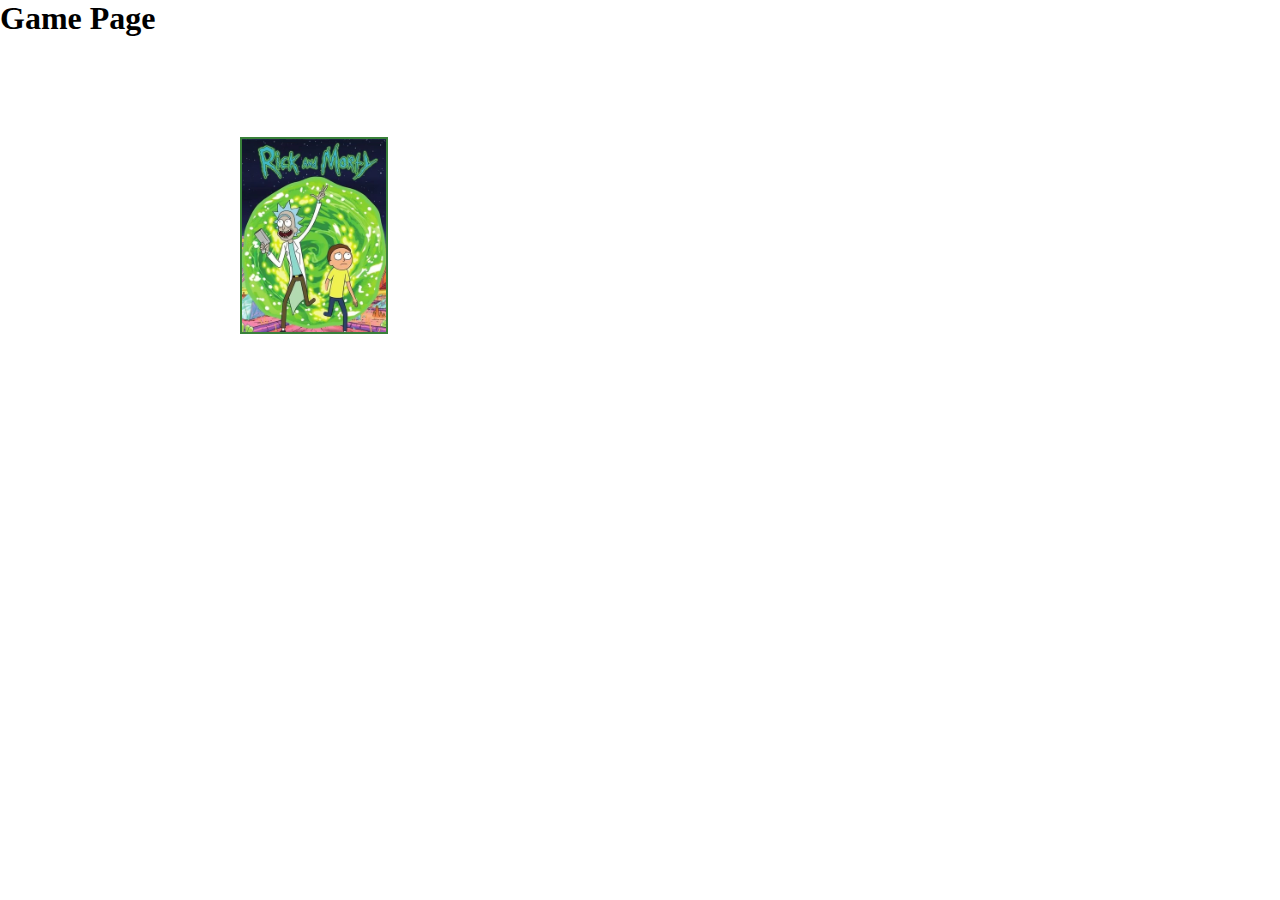
<file: JavaScript/30-08-2023/Memory-game/game.html>
<!DOCTYPE html>
<html>
    <head>
        <meta charset="UTF-8">
        <link rel="stylesheet" href="game.css">
        <link rel="stylesheet" href="reset.css">    
        <title>Game</title>
        <script defer src="game.js"></script>
    </head>
    <body>
        <h1>Game Page</h1>
        <div class="grid">
            <div class="card">
                <div class="face front"></div>
                <div class="face back"></div>
            </div>
        </div>
    </body>
</html>
</file>
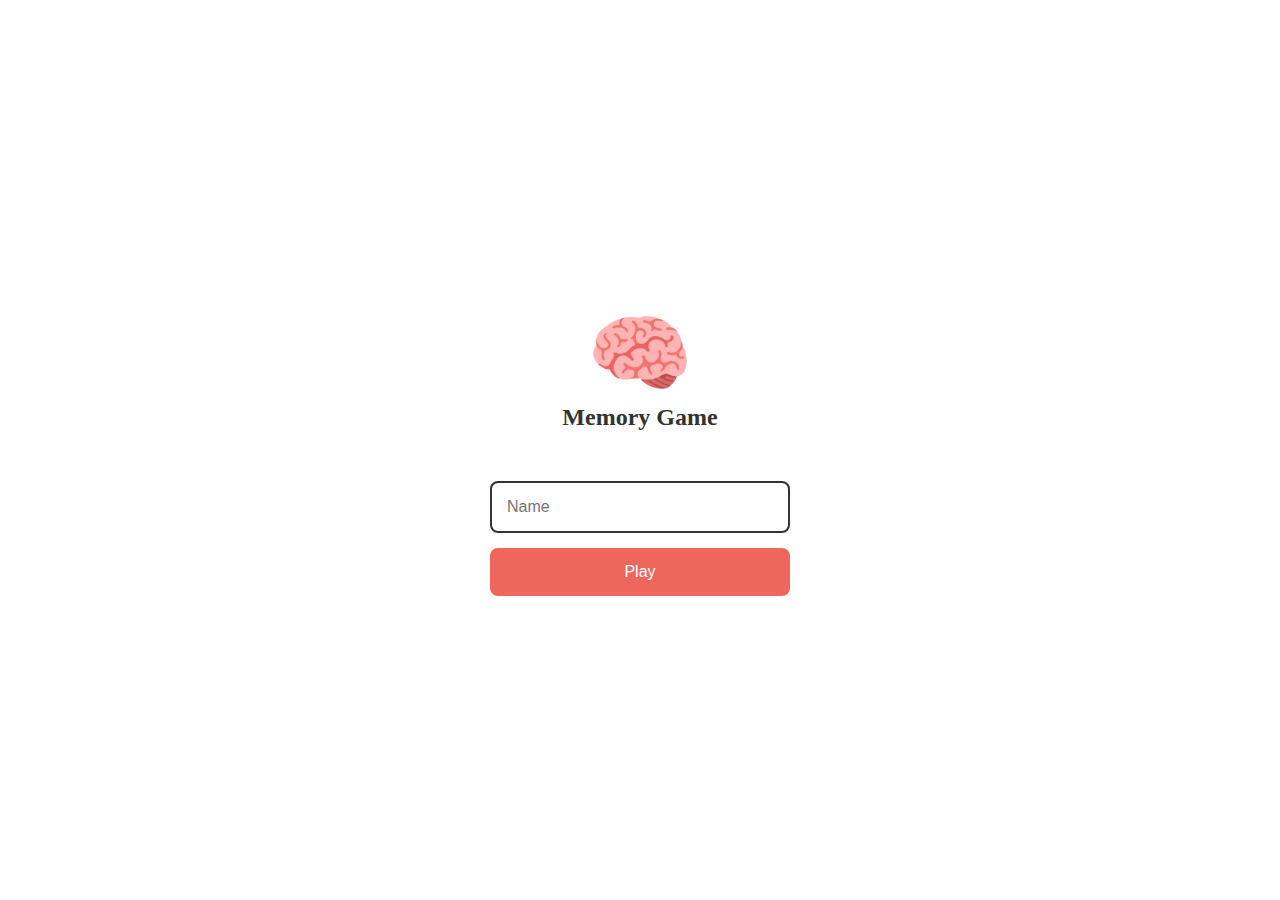
<file: JavaScript/30-08-2023/Memory-game/hypertext.html>
<!DOCTYPE html>
<html>
<head>
    <meta charset="UTF-8">
    <link rel="stylesheet" href="style.css">
    <link rel="stylesheet" href="reset.css">
    <title>Memory Game</title>
    <script defer src="javaScript.js"></script>
</head>
<body>
    <form class="login-form">
        <div class="login-header">
            <img src="images-memory/brain.png" alt="brain icon">
            <h1>Memory Game</h1>
        </div>

        <input type="text" placeholder="Name" class="login-input">
        <button type="submit" class="login-button">Play</button>
    </form>
</body>
</html>
</file>
<file: JavaScript/30-08-2023/Memory-game/game.css>
.grid {
    display: grid;
    grid-template-columns: repeat(5, 1fr);
    gap: 15px;
    width: 100%;
    max-width: 800px;
    margin: 100px auto;
}

.card {
    aspect-ratio: 3/4;
    width: 100%;
    background-color: #333;    
    border-radius: 5px; 
    position: relative; 
    transition: all 400ms ease;
    transform-style: preserve-3d;
}

.face {
    width: 100%;
    height: 100%;
    position: absolute;
    background-size: cover;
    background-position: center;
    border: 2px solid #39813a;
}

.front {
    transform: rotateY(180deg);
}

.back {
    background-image: url(images-memory/back.png);
    backface-visibility: hidden;
}

.reveal-card {
    transform: rotateY(180deg);
}

.disabled-card {
    filter: saturate(0);
    opacity: 0.5;
}
</file>
<file: JavaScript/30-08-2023/Memory-game/style.css>
.login-form {
    align-items: center;
    display: flex;
    flex-direction: column;
    height: 100vh;
    justify-content: center;    
}

.login-header {
    align-items: center;
    display: flex;
    flex-direction: column;
    justify-content: center;
    margin-bottom: 50px;    
}

.login-header img {
    width: 100px;
}

.login-header h1 {
        color: #333;
        font-size: 1.5em;
}

.login-input {
    border: 2px solid #333;
    border-radius: 8px;
    color: #333;
    font-size: 1em;
    margin-bottom: 15px;
    max-width: 300px;
    outline: none;
    padding: 15px;
    width: 100%;   
}

.login-button {
    background-color: #ee665c;
    border-radius: 8px;
    color: #fff;
    cursor: pointer;
    font-size: 1em;
    max-width: 300px;
    padding: 15px;
    width: 100%;    
}

.login-button:disabled {
    background-color: #eee;
    color: #aaa;
    cursor: auto;
}
</file>
